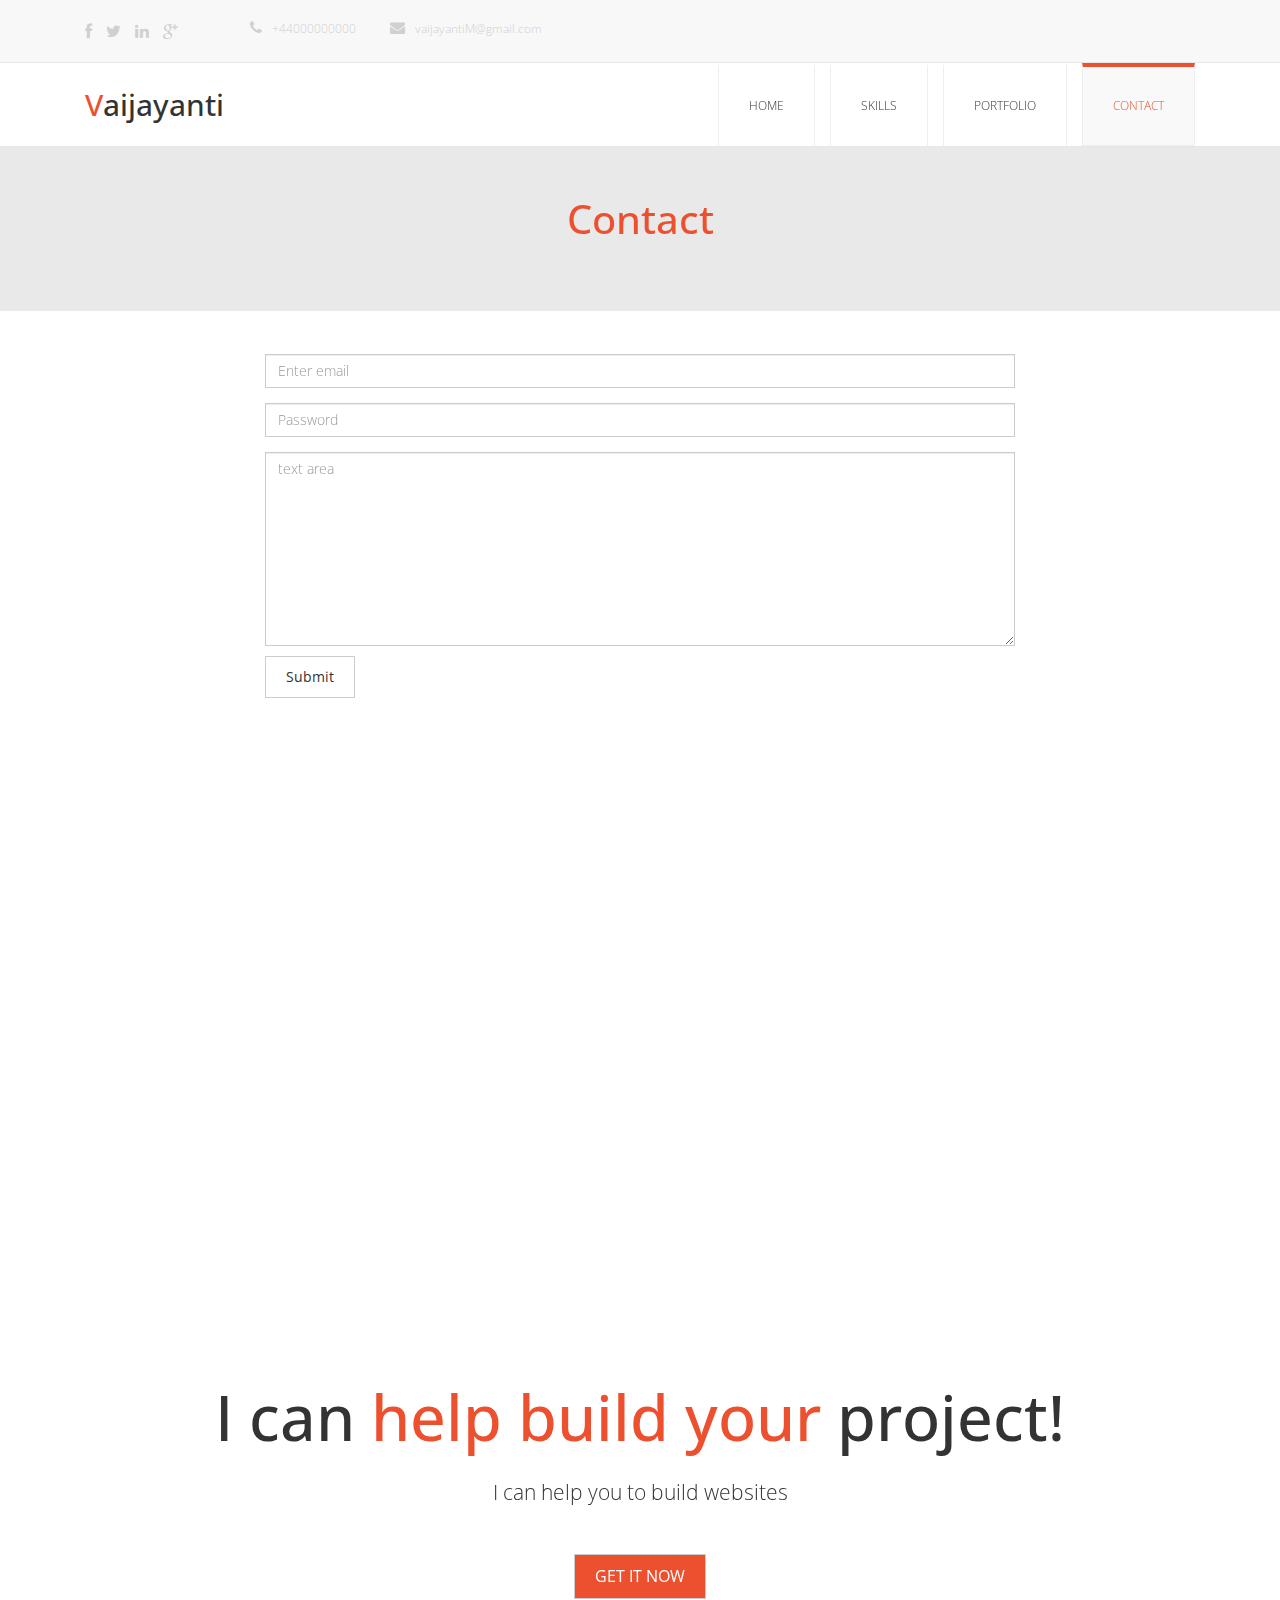
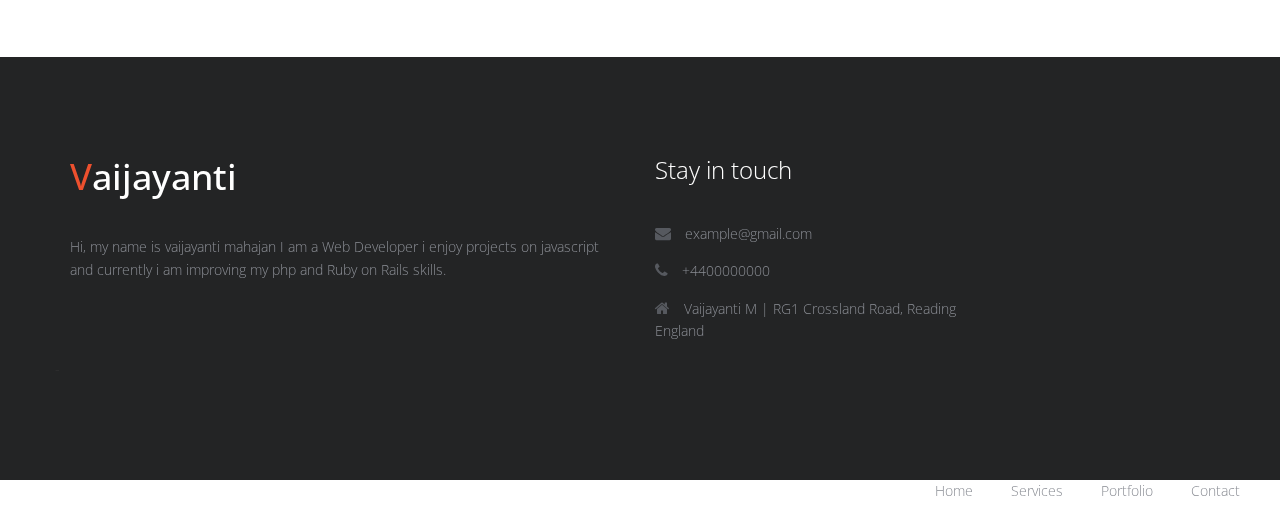
<file: contact.html>
<!DOCTYPE html>
<html lang="en">
  <head>
    <meta charset="utf-8">
    <meta http-equiv="X-UA-Compatible" content="IE=edge">
    <meta name="viewport" content="width=device-width, initial-scale=1">
    <title>Web Developer Reading</title>

    <!-- Bootstrap -->
    <link href="css/bootstrap.min.css" rel="stylesheet">
	<link rel="stylesheet" href="css/font-awesome.min.css">
	<link rel="stylesheet" type="text/css" href="css/isotope.css" media="screen" />	
	<link rel="stylesheet" href="css/animate.css">
	<link rel="stylesheet" href="js/fancybox/jquery.fancybox.css" type="text/css" media="screen" />
	<link href="css/style.css" rel="stylesheet">	
    
  </head>
  <body>
	<header>
		<nav div class="navbar navbar-default navbar-static-top" role="navigation">
			<div class="container">
				<ul class="social-network">
					<li><a href="#" data-placement="top" title="Facebook"><i class="fa fa-facebook fa-1x"></i></a></li>
					<li><a href="#" data-placement="top" title="Twitter"><i class="fa fa-twitter fa-1x"></i></a></li>
					<li><a href="#" data-placement="top" title="Linkedin"><i class="fa fa-linkedin fa-1x"></i></a></li>
					<li><a href="#" data-placement="top" title="Google plus"><i class="fa fa-google-plus fa-1x"></i></a></li>
				</ul>
				<ul class="info">
					<li><p><i class="fa fa-phone"></i>+44000000000</p></li>
					<li><a href="#"><i class="fa fa-envelope"></i>vaijayantiM@gmail.com</a></li>
				</ul>
			</div>
		</nav>
		
		<nav class="navbar navbar-default navbar-static-top" role="navigation">
			<div class="navigation">
				<div class="container">					
					<div class="navbar-header">
						<button type="button" class="navbar-toggle collapsed" data-toggle="collapse" data-target=".navbar-collapse.collapse">
							<span class="sr-only">Toggle navigation</span>
							<span class="icon-bar"></span>
							<span class="icon-bar"></span>
							<span class="icon-bar"></span>
						</button>
						<div class="navbar-brand">
							<a href="index.html"><h1><span>V</span>aijayanti</h1></a>
						</div>
					</div>
					
					<div class="navbar-collapse collapse">							
						<div class="menu">
							<ul class="nav nav-tabs" role="tablist">
								<li role="presentation"><a href="index.html">Home</a></li>
								<li role="presentation"><a href="services.html">Skills</a></li>
								<li role="presentation"><a href="portfolio.html">Portfolio</a></li>
								<li role="presentation"><a href="contact.html" class="active">Contact</a></li>						
							</ul>
						</div>
					</div>						
				</div>
			</div>	
		</nav>		
	</header>
    
	<div class="jumbotron">
		<h2>Contact</h2>		
	</div>
	<div class="contact-area">
		<div class="container">
			<div class="row">
				<div class="col-md-8 col-md-offset-2">				
					<form role="form">
						<div class="form-group">
						
						<input type="email" class="form-control" id="exampleInputEmail1" placeholder="Enter email">
						</div>
						<div class="form-group">
						
						<input type="password" class="form-control" id="exampleInputPassword1" placeholder="Password">
						</div>
						
						<textarea class="form-control" rows="9" placeholder="text area"></textarea>
						<button type="submit" class="btn btn-default">Submit</button>
					</form>
				</div>		
			</div>
		</div>
	</div>
	
	<div class="map">
		<iframe src="https://maps.google.com/maps?f=q&amp;source=s_q&amp;hl=en&amp;geocode=&amp;q=Townsend house,+Crossland Road+l+Reading,+United Kingdom&amp;aq=3&amp;oq=Reading+&amp;sll=37.0625,-95.677068&amp;sspn=37.410045,86.572266&amp;ie=UTF8&amp;hq=&amp;hnear=Kuningan&amp;t=m&amp;z=14&amp;ll=-6.238824,106.830177&amp;output=embed">
		</iframe>
	</div>
	
    
	<div class="jumbotron">
		<h1>I can <span>help build your</span> project!</h1>
		<p>I can help you to build websites</p>
		<p><a class="btn btn-primary btn-lg" href="#" role="button">Get it now</a></p>
	</div>
	
	<footer>
		<div class="inner-footer">
			<div class="container">
				<div class="row">
					<div class="col-md-6 f-about">
						<a href="index.html"><h1><span>V</span>aijayanti</h1></a>
						<p>Hi, my name is vaijayanti mahajan I am a Web Developer i enjoy projects on javascript and currently i am improving my php and Ruby on Rails skills.</p>
						
					</div>
					<div class="col-md-6 f-contact">
						<h3 class="widgetheading">Stay in touch</h3>
						<a href="#"><p><i class="fa fa-envelope"></i> example@gmail.com</p></a>
						<p><i class="fa fa-phone"></i>  +4400000000</p>
						<p><i class="fa fa-home"></i> Vaijayanti M |  RG1
							Crossland Road, Reading <br>
							England</p>
					</div>-
				</div>
			</div>
		</div>
			
		
					<nav class="foot-nav">						
						<ul>
							<li><a href="#">Home</a></li>
							<li><a href="#">Services</a></li>
							<li><a href="#">Portfolio</a></li>
							<li><a href="#">Contact</a></li>
						</ul>						
					</nav>
					<div class="clear"></div>
				</div>
			</div>
			<a href="" class="scrollup"><i class="fa fa-chevron-up"></i></a>	
		</div>
	</footer>
   

    <!-- jQuery (necessary for Bootstrap's JavaScript plugins) -->
    <script src="js/jquery-2.1.1.min.js"></script>
    <!-- Include all compiled plugins (below), or include individual files as needed -->
    <script src="js/bootstrap.min.js"></script>
	<script src="js/wow.min.js"></script>
	<script src="js/fancybox/jquery.fancybox.pack.js"></script>
	<script src="js/jquery.isotope.min.js"></script>
	<script src="js/jquery.bxslider.min.js"></script>
	<script src="js/functions.js"></script>
	<script>
	wow = new WOW(
	 {
	
		}	) 
		.init();
	</script>
  </body>
</html>
</file>
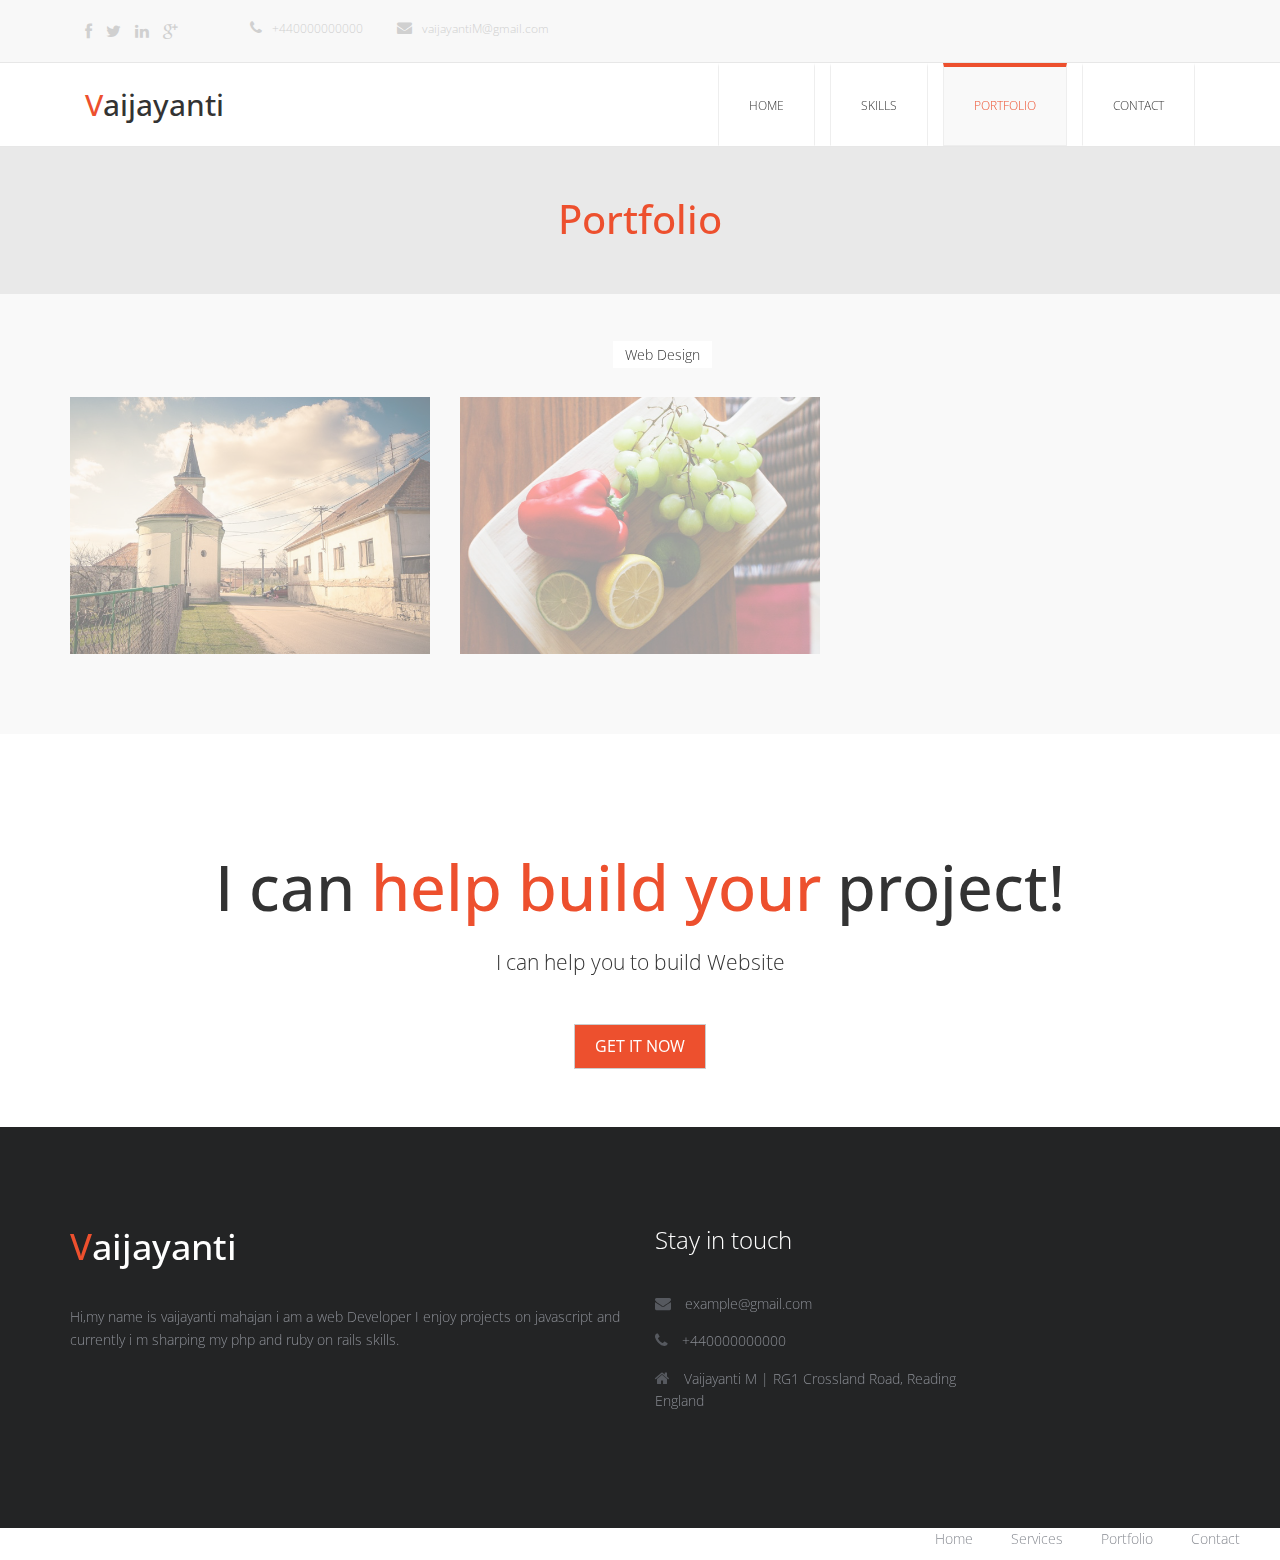
<file: portfolio.html>
<!DOCTYPE html>
<html lang="en">
  <head>
    <meta charset="utf-8">
    <meta http-equiv="X-UA-Compatible" content="IE=edge">
    <meta name="viewport" content="width=device-width, initial-scale=1">
    <title>Web Developer Reading</title>

    <!-- Bootstrap -->
    <link href="css/bootstrap.min.css" rel="stylesheet">
	<link rel="stylesheet" href="css/font-awesome.min.css">
	<link rel="stylesheet" type="text/css" href="css/isotope.css" media="screen" />	
	<link rel="stylesheet" href="css/animate.css">
	<link rel="stylesheet" href="js/fancybox/jquery.fancybox.css" type="text/css" media="screen" />
	<link href="css/style.css" rel="stylesheet">	
    
  </head>
  <body>
	<header>
		<nav div class="navbar navbar-default navbar-static-top" role="navigation">
			<div class="container">
				<ul class="social-network">
					<li><a href="#" data-placement="top" title="Facebook"><i class="fa fa-facebook fa-1x"></i></a></li>
					<li><a href="#" data-placement="top" title="Twitter"><i class="fa fa-twitter fa-1x"></i></a></li>
					<li><a href="#" data-placement="top" title="Linkedin"><i class="fa fa-linkedin fa-1x"></i></a></li>
					<li><a href="#" data-placement="top" title="Google plus"><i class="fa fa-google-plus fa-1x"></i></a></li>
				</ul>
				<ul class="info">
					<li><p><i class="fa fa-phone"></i>+440000000000</p></li>
					<li><a href="#"><i class="fa fa-envelope"></i>vaijayantiM@gmail.com</a></li>
				</ul>
			</div>
		</nav>
		
		<nav class="navbar navbar-default navbar-static-top" role="navigation">
			<div class="navigation">
				<div class="container">					
					<div class="navbar-header">
						<button type="button" class="navbar-toggle collapsed" data-toggle="collapse" data-target=".navbar-collapse.collapse">
							<span class="sr-only">Toggle navigation</span>
							<span class="icon-bar"></span>
							<span class="icon-bar"></span>
							<span class="icon-bar"></span>
						</button>
						<div class="navbar-brand">
							<a href="index.html"><h1><span>V</span>aijayanti</h1></a>
						</div>
					</div>
					
					<div class="navbar-collapse collapse">							
						<div class="menu">
							<ul class="nav nav-tabs" role="tablist">
								<li role="presentation"><a href="index.html">Home</a></li>
								<li role="presentation"><a href="services.html">Skills</a></li>
								<li role="presentation"><a href="portfolio.html"  class="active">Portfolio</a></li>
								<li role="presentation"><a href="contact.html">Contact</a></li>						
							</ul>
						</div>
					</div>						
				</div>
			</div>	
		</nav>		
	</header>
    
	<div class="jumbotron">
		<h2>Portfolio</h2>		
	</div>
	
	<!-- section works -->
		<section id="section-works" class="section appear clearfix">
			<div class="container">						
				<div class="row">
					<nav id="filter" class="col-md-12 text-center">
						<ul>
						  <li><a href="#"  class="btn-theme btn-small" data-filter=".webdesign" >Web Design</a></li>
						</ul>
					</nav>
					<div class="col-md-12">
						<div class="row">
							<div class="portfolio-items isotopeWrapper clearfix" id="3">							  
								<article class="col-md-4 isotopeItem webdesign">
									<div class="portfolio-item">
										<div class="wow rotateInUpLeft" data-animation-delay="4.8s">
											<img src="img/portfolio/1.jpg" alt="welcome" />
										</div>
										<div class="portfolio-desc align-center">
											<div class="folio-info">
												<h5><a href="#">Project name 1</a></h5>
												<a href="img/portfolio/1.jpg" class="fancybox"><i class="fa fa-external-link fa-2x"></i></a>
											</div>										   
										</div>
									</div>
								</article>

								
							


								<article class="col-md-4 isotopeItem webdesign">
									<div class="portfolio-item">
										<div class="wow rotateInDownRight">
											<img src="img/portfolio/6.jpg" alt="" />
										 </div>		
										<div class="portfolio-desc align-center">
											<div class="folio-info">
												<h5><a href="#">Project name 2</a></h5>
												<a href="img/portfolio/6.jpg" class="fancybox"><i class="fa fa-external-link fa-2x"></i></a>
											 </div>										   
										</div>
									</div>
								</article>

							
							</div>                                       
						</div>                                     
					</div>
				</div>				
			</div>
		</section>
    
	<div class="jumbotron">
		<h1>I can <span>help build your</span> project!</h1>
		<p>I can help you to build Website</p>
		<p><a class="btn btn-primary btn-lg" href="#" role="button">Get it now</a></p>
	</div>
	
	<footer>
		<div class="inner-footer">
			<div class="container">
				<div class="row">
					<div class="col-md-6 f-about">
						<a href="index.html"><h1><span>V</span>aijayanti</h1></a>
						<p>Hi,my name is vaijayanti mahajan i am a web Developer I enjoy projects on javascript and currently i m sharping my php and ruby on rails skills.</p>
						</div>
						
				
					<div class="col-md-6 f-contact">
						<h3 class="widgetheading">Stay in touch</h3>
						<a href="#"><p><i class="fa fa-envelope"></i> example@gmail.com</p></a>
						<p><i class="fa fa-phone"></i>  +440000000000</p>
						<p><i class="fa fa-home"></i> Vaijayanti M |  RG1
							Crossland Road, Reading <br>
							England</p>
					</div>
				</div>
			</div>
	</div>
			
		
					<nav class="foot-nav">
						<ul>
							<li><a href="#">Home</a></li>
							<li><a href="#">Services</a></li>
							<li><a href="#">Portfolio</a></li>
							<li><a href="#">Contact</a></li>
						</ul>
					</nav>
					<div class="clear"></div>
				</div>
			</div>
			<a href="" class="scrollup"><i class="fa fa-chevron-up"></i></a>	
		</div>
	</footer>
   

    <!-- jQuery (necessary for Bootstrap's JavaScript plugins) -->
    <script src="js/jquery-2.1.1.min.js"></script>
    <!-- Include all compiled plugins (below), or include individual files as needed -->
    <script src="js/bootstrap.min.js"></script>
	<script src="js/wow.min.js"></script>
	<script src="js/fancybox/jquery.fancybox.pack.js"></script>
	<script src="js/jquery.isotope.min.js"></script>
	<script src="js/jquery.bxslider.min.js"></script>
	<script src="js/functions.js"></script>
	<script>
	wow = new WOW(
	 {
	
		}	) 
		.init();
	</script>
  </body>
</html>
</file>
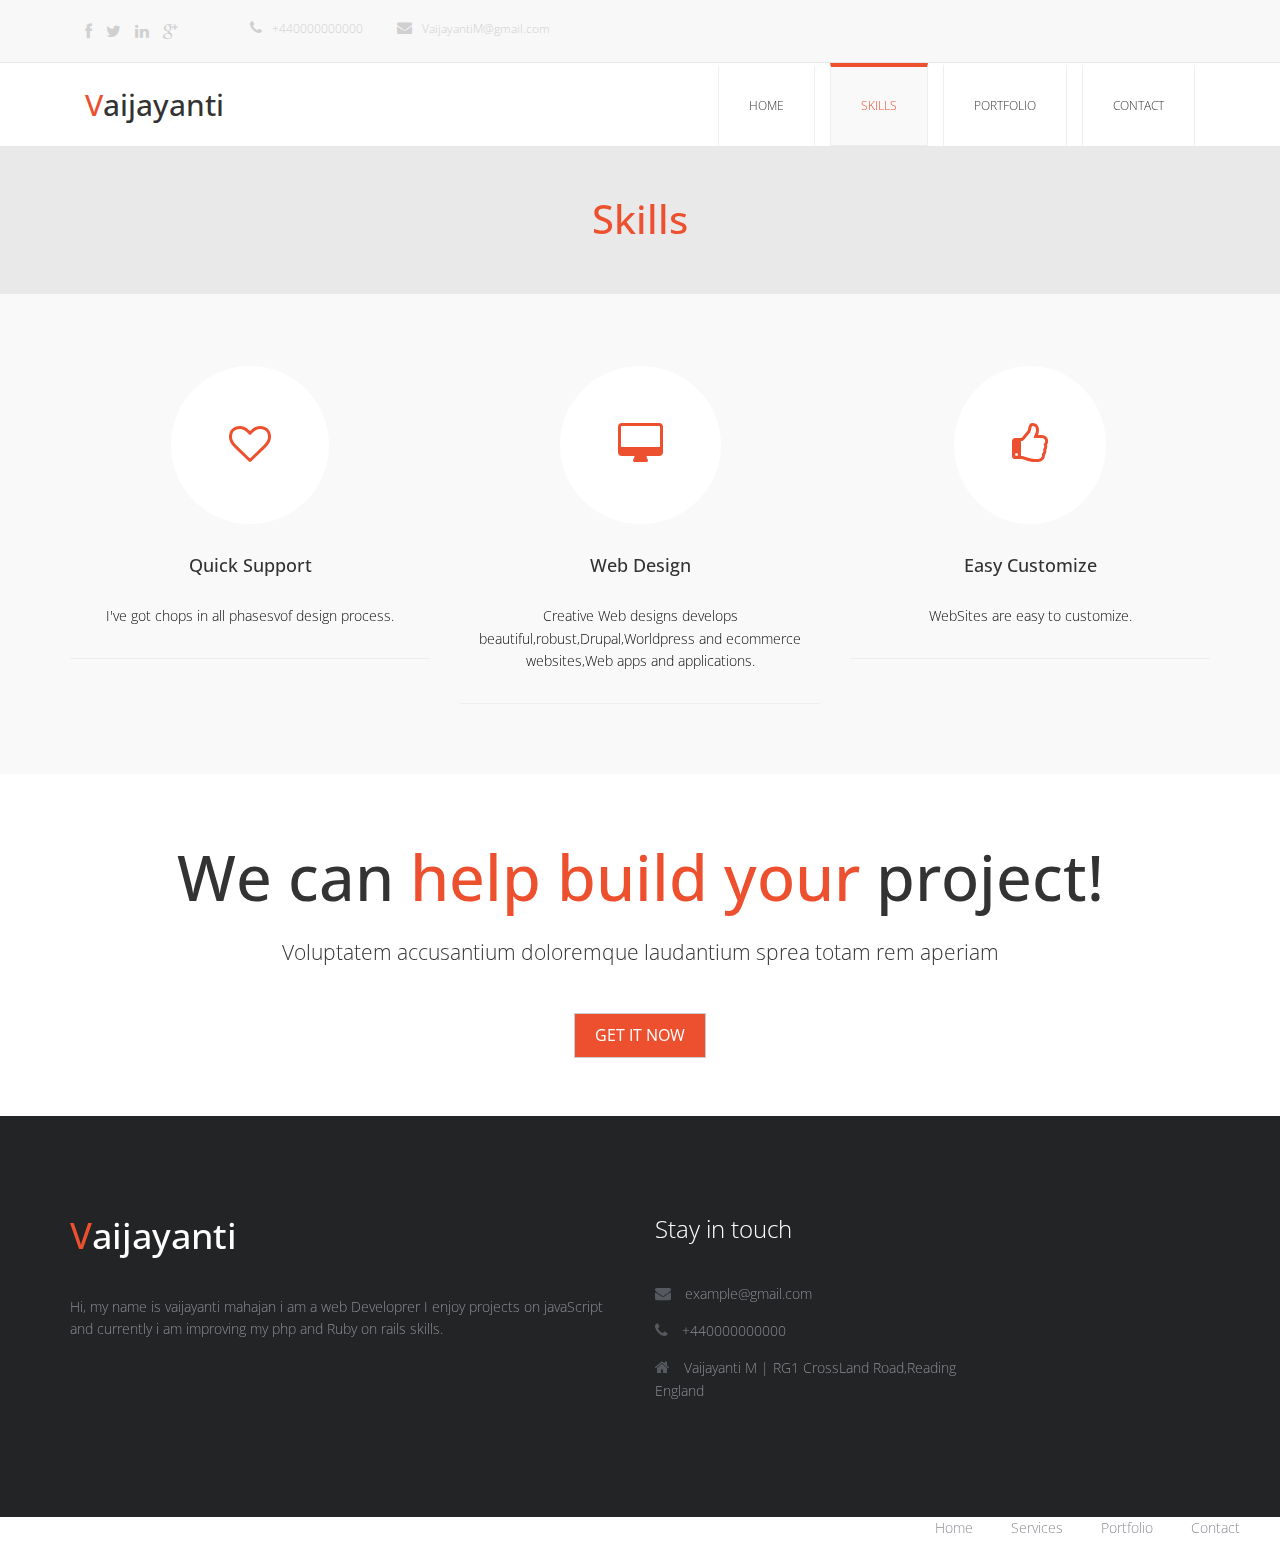
<file: services.html>
<!DOCTYPE html>
<html lang="en">
  <head>
    <meta charset="utf-8">
    <meta http-equiv="X-UA-Compatible" content="IE=edge">
    <meta name="viewport" content="width=device-width, initial-scale=1">
    <title>Web Developer Reading</title>

    <!-- Bootstrap -->
    <link href="css/bootstrap.min.css" rel="stylesheet">
	<link rel="stylesheet" href="css/font-awesome.min.css">
	<link rel="stylesheet" type="text/css" href="css/isotope.css" media="screen" />	
	<link rel="stylesheet" href="css/animate.css">
	<link rel="stylesheet" href="js/fancybox/jquery.fancybox.css" type="text/css" media="screen" />
	<link href="css/style.css" rel="stylesheet">	
    <!-- HTML5 shim and Respond.js for IE8 support of HTML5 elements and media queries -->
    <!-- WARNING: Respond.js doesn't work if you view the page via file:// -->
    <!--[if lt IE 9]>
      <script src="https://oss.maxcdn.com/html5shiv/3.7.2/html5shiv.min.js"></script>
      <script src="https://oss.maxcdn.com/respond/1.4.2/respond.min.js"></script>
    <![endif]-->
  </head>
  <body>
	<header>
		<nav div class="navbar navbar-default navbar-static-top" role="navigation">
			<div class="container">
				<ul class="social-network">
					<li><a href="#" data-placement="top" title="Facebook"><i class="fa fa-facebook fa-1x"></i></a></li>
					<li><a href="#" data-placement="top" title="Twitter"><i class="fa fa-twitter fa-1x"></i></a></li>
					<li><a href="#" data-placement="top" title="Linkedin"><i class="fa fa-linkedin fa-1x"></i></a></li>
					<li><a href="#" data-placement="top" title="Google plus"><i class="fa fa-google-plus fa-1x"></i></a></li>
				</ul>
				<ul class="info">
					<li><p><i class="fa fa-phone"></i>+440000000000</p></li>
					<li><a href="#"><i class="fa fa-envelope"></i>VaijayantiM@gmail.com</a></li>
				</ul>
			</div>
		</nav>
		
		<nav class="navbar navbar-default navbar-static-top" role="navigation">
			<div class="navigation">
				<div class="container">					
					<div class="navbar-header">
						<button type="button" class="navbar-toggle collapsed" data-toggle="collapse" data-target=".navbar-collapse.collapse">
							<span class="sr-only">Toggle navigation</span>
							<span class="icon-bar"></span>
							<span class="icon-bar"></span>
							<span class="icon-bar"></span>
						</button>
						<div class="navbar-brand">
							<a href="index.html"><h1><span>V</span>aijayanti</h1></a>
						</div>
					</div>
					
					<div class="navbar-collapse collapse">							
						<div class="menu">
							<ul class="nav nav-tabs" role="tablist">
								<li role="presentation"><a href="index.html">Home</a></li>
								<li role="presentation"><a href="services.html" class="active">Skills</a></li>
								<li role="presentation"><a href="portfolio.html">Portfolio</a></li>
								<li role="presentation"><a href="contact.html">Contact</a></li>						
							</ul>
						</div>
					</div>						
				</div>
			</div>	
		</nav>		
	</header>
    
	<div class="jumbotron">
		<h2>Skills</h2>		
	</div>
    
    <div class="our-services">	
		<div class="container">
			<div class="row">				
				<div class="col-md-4">
					<div class="wow bounceIn" data-wow-offset="0" data-wow-delay="0.4s">
						<div class="services">											
							<div class="icons">
								<i class="fa fa-heart-o fa-3x"></i>
							</div>
							<h4>Quick Support</h4>	
							<p>
							I've got chops in all phasesvof design process.
							</p>
						</div>
					</div>
					<hr>
				</div>
				
				<div class="col-md-4">
					<div class="wow bounceIn" data-wow-offset="0" data-wow-delay="0.8s">
						<div class="services">											
							<div class="icons">
								<i class="fa fa-desktop fa-3x"></i>
							</div>
							<h4>Web Design</h4>
							<p>
							 Creative Web designs develops beautiful,robust,Drupal,Worldpress and ecommerce websites,Web apps and applications.
							</p>							
						</div>
					</div>
					<hr>
				</div>
				
				<div class="col-md-4">
					<div class="wow bounceIn" data-wow-offset="0" data-wow-delay="0.4s">
						<div class="services">												
							<div class="icons">
								<i class="fa fa-thumbs-o-up fa-3x"></i>
							</div>
							<h4>Easy Customize</h4>
							<p>
						        WebSites are easy to customize.
							</p>							
						</div>
					</div>
					<hr>
				</div>
				
						
			</div>
		</div>
	</div>
    
	<div class="jumbotron">
		<h1>We can <span>help build your</span> project!</h1>
		<p>Voluptatem accusantium doloremque laudantium sprea totam rem aperiam</p>
		<p><a class="btn btn-primary btn-lg" href="#" role="button">Get it now</a></p>
	</div>
	
	<footer>
		<div class="inner-footer">
			<div class="container">
				<div class="row">
					<div class="col-md-6 f-about">
						<a href="index.html"><h1><span>V</span>aijayanti</h1></a>
						<p>Hi, my name is vaijayanti mahajan i am a web Developrer I enjoy projects on javaScript and currently i am improving my php and Ruby on rails skills.</p>
						
					</div>
					
					<div class="col-md-6 f-contact">
						<h3 class="widgetheading">Stay in touch</h3>
						<a href="#"><p><i class="fa fa-envelope"></i> example@gmail.com</p></a>
						<p><i class="fa fa-phone"></i>  +440000000000</p>
						<p><i class="fa fa-home"></i> Vaijayanti M  |  RG1
							CrossLand Road,Reading <br>
							England</p>
					</div>
				</div>
			</div>
		</div>
			
	
					<nav class="foot-nav">
						<ul>
							<li><a href="#">Home</a></li>
							<li><a href="#">Services</a></li>
							<li><a href="#">Portfolio</a></li>
							<li><a href="#">Contact</a></li>
						</ul>
					</nav>
					<div class="clear"></div>
				</div>
			</div>
			<a href="" class="scrollup"><i class="fa fa-chevron-up"></i></a>	
		</div>
	</footer>
   

    <!-- jQuery (necessary for Bootstrap's JavaScript plugins) -->
    <script src="js/jquery-2.1.1.min.js"></script>
    <!-- Include all compiled plugins (below), or include individual files as needed -->
    <script src="js/bootstrap.min.js"></script>
	<script src="js/wow.min.js"></script>
	<script src="js/fancybox/jquery.fancybox.pack.js"></script>
	<script src="js/jquery.bxslider.min.js"></script>
	<script src="js/functions.js"></script>
	<script>
	wow = new WOW(
	 {
	
		}	) 
		.init();
	</script>
  </body>
</html>
</file>
<file: css/isotope.css>
/* Start: Recommended Isotope styles */

/**** Isotope Filtering ****/

.isotope-item {
  z-index: 2;
}

.isotope-hidden.isotope-item {
  pointer-events: none;
  z-index: 1;
}

/**** Isotope CSS3 transitions ****/

.isotope,
.isotope .isotope-item {
  -webkit-transition-duration: 0.8s;
     -moz-transition-duration: 0.8s;
      -ms-transition-duration: 0.8s;
       -o-transition-duration: 0.8s;
          transition-duration: 0.8s;
}

.isotope {
  -webkit-transition-property: height, width;
     -moz-transition-property: height, width;
      -ms-transition-property: height, width;
       -o-transition-property: height, width;
          transition-property: height, width;
}

.isotope .isotope-item {
  -webkit-transition-property: -webkit-transform, opacity;
     -moz-transition-property:    -moz-transform, opacity;
      -ms-transition-property:     -ms-transform, opacity;
       -o-transition-property:         top, left, opacity;
          transition-property:         transform, opacity;
}

/**** disabling Isotope CSS3 transitions ****/

.isotope.no-transition,
.isotope.no-transition .isotope-item,
.isotope .isotope-item.no-transition {
  -webkit-transition-duration: 0s;
     -moz-transition-duration: 0s;
      -ms-transition-duration: 0s;
       -o-transition-duration: 0s;
          transition-duration: 0s;
}

/* End: Recommended Isotope styles */



/* disable CSS transitions for containers with infinite scrolling*/
.isotope.infinite-scrolling {
  -webkit-transition: none;
     -moz-transition: none;
      -ms-transition: none;
       -o-transition: none;
          transition: none;
}



/**** Isotope styles ****/

/* required for containers to inherit vertical size from window */
/*html,
body {
  height: 100%;
}*/

#container {
  border: 1px solid #666;
  padding: 5px;
  margin-bottom: 20px;
}

.element {
  width: 110px;
  height: 110px;
  margin: 5px;
  float: left;
  overflow: hidden;
  position: relative;
  background: #888;
  color: #222;
  -webkit-border-top-right-radius: 1.2em;
      -moz-border-radius-topright: 1.2em;
          border-top-right-radius: 1.2em;
}

.element.alkali          { background: #F00; background: hsl(   0, 100%, 50%); }
.element.alkaline-earth  { background: #F80; background: hsl(  36, 100%, 50%); }
.element.lanthanoid      { background: #FF0; background: hsl(  72, 100%, 50%); }
.element.actinoid        { background: #0F0; background: hsl( 108, 100%, 50%); }
.element.transition      { background: #0F8; background: hsl( 144, 100%, 50%); }
.element.post-transition { background: #0FF; background: hsl( 180, 100%, 50%); }
.element.metalloid       { background: #08F; background: hsl( 216, 100%, 50%); }
.element.other.nonmetal  { background: #00F; background: hsl( 252, 100%, 50%); }
.element.halogen         { background: #F0F; background: hsl( 288, 100%, 50%); }
.element.noble-gas       { background: #F08; background: hsl( 324, 100%, 50%); }


.element * {
  position: absolute;
  margin: 0;
}

.element .symbol {
  left: 0.2em;
  top: 0.4em;
  font-size: 3.8em;
  line-height: 1.0em;
  color: #FFF;
}
.element.large .symbol {
  font-size: 4.5em;
}

.element.fake .symbol {
  color: #000;
}

.element .name {
  left: 0.5em;
  bottom: 1.6em;
  font-size: 1.05em;
}

.element .weight {
  font-size: 0.9em;
  left: 0.5em;
  bottom: 0.5em;
}

.element .number {
  font-size: 1.25em;
  font-weight: bold;
  color: hsla(0,0%,0%,.5);
  right: 0.5em;
  top: 0.5em;
}

.variable-sizes .element.width2 { width: 230px; }

.variable-sizes .element.height2 { height: 230px; }

.variable-sizes .element.width2.height2 {
  font-size: 2.0em;
}

.element.large,
.variable-sizes .element.large,
.variable-sizes .element.large.width2.height2 {
  font-size: 3.0em;
  width: 350px;
  height: 350px;
  z-index: 100;
}

.clickable .element:hover {
  cursor: pointer;
}

.clickable .element:hover h3 {
  text-shadow:
    0 0 10px white,
    0 0 10px white
  ;
}

.clickable .element:hover h2 {
  color: white;
}
</file>
<file: css/style.css>
/* ==== Google font ==== */
@import url(http://fonts.googleapis.com/css?family=Open+Sans:400,300,700,600);

@import url('font-awesome.css');
/* ==== overwrite bootstrap standard ==== */
@import url('overwrite.css');
@import url('animate.css');



body {
	font-family:'Open Sans', Arial, sans-serif;
	font-size:14px;
	font-weight:300;
	line-height:1.6em;
	color:#333;
	background-color:#fff;
}

hi,h2,h3,h4,h5,h6 {
	color:#333;
	line-height:1.1em;
}

p {
	color:#333;
}
a {
    text-decoration:none;
    transition: all 0.1s ease-in-out;
    -moz-transition: all 0.1s ease-in-out;
    -webkit-transition: all 0.1s ease-in-out;
    -o-transition: all 0.1s ease-in-out;
    outline: none;
	color:#333;
}
a:hover {
  text-decoration: none;
  color:#eee;	
}

ul.social-network {
	font-size: 16px;
	list-style:none;
	margin-top:10px;
	padding:10px;
	transition: all 0.3s ease-in-out;
  -moz-transition: all 0.3s ease-in-out;
  -webkit-transition: all 0.3s ease-in-out;
  -o-transition: all 0.3s ease-in-out;
}

ul.social-network li {
	display:inline;
	margin: 0 5px;	
}
ul.social-network li a {	
	color:#d0d0d0;
	
}
.social-network li:hover .fa-twitter {
  color: #00abf0;
}
.social-network li:hover .fa-facebook {
  color: #39579a;
}
.social-network li:hover .fa-google-plus {
  color: #eb8984;
}
.social-network li:hover .fa-pinterest {
  color: #c9171e;
  
}
.social-network li:hover .fa-linkedin {
  color: #0077b5;
  
}
.info {
  float: left;
  margin-top: -45px;
   margin-left: 110px;
}

.info li {
  display: inline-block;
  margin-left: 30px;
}

.info i {
  color: #d0d0d0;
  font-size: 15px;
  margin-right: 10px;
}

.info a {
  color: #d0d0d0;
  font-size: 12px; 
}

.info a:hover {
  color: #ED502E;
}

.info p {
  color: #d0d0d0;
  font-size: 12px;
  margin: 0;
}

/*===========================
  Menu and Navigation
============================ */
.navigation  {
  background-color:#fff;
  padding:0;

}

.navbar-brand h1 {
	margin-top:-10px;
	float: left;	
	font-size: 30px;	
	color:#333;	
	
}
.navbar-brand h1 span {
	color: #ED502E;
}

.menu {
	font-size:12px;
	float:right;
	text-transform:uppercase;
	font-weight:300;	
}

.menu ul.nav-tabs li {
	color:#000;	
}

.nav-tabs {
  border-bottom: 0;
}
.nav-tabs > li {
  float: left;
  margin-bottom: 0;
}
.nav-tabs > li > a {	
	margin-top:-20px;
	margin-right:15px;
	line-height: 1.42857143;
	border-color: #fff #eee #fff;
	border-top: 4px solid transparent;
	border-radius:0;
	color:#333;
	padding:30px;
}

.nav-tabs > li > a:hover {	
  border-color: #ED502E #eee #eee;
  color: #ED502E;
  border-radius:0;
  background-color:#f9f9f9; 
  transition: all 0.3s ease-in-out;
  -moz-transition: all 0.3s ease-in-out;
  -webkit-transition: all 0.3s ease-in-out;
  -o-transition: all 0.3s ease-in-out;
}
.nav-tabs > li > a.active {
	border-color: #ED502E #eee #eee;
  color: #ED502E;
  border-radius:0;
  background-color:#f9f9f9; 
  transition: all 0.3s ease-in-out;
  -moz-transition: all 0.3s ease-in-out;
  -webkit-transition: all 0.3s ease-in-out;
  -o-transition: all 0.3s ease-in-out;
}
.slider {
	margin-top:-20px;
	margin-left:7px;
}

.align-center {
	text-align:center;
	background-color:#fff;
	color:#000;
	padding:70px;
	margin-top:20px;
	margin-bottom:20px;	
}
.align-center  h4 {
	padding:10px;
	-webkit-box-shadow: 1px 2px 2px 4px rgba(204,204,204,1);
-moz-box-shadow: 1px 2px 2px 4px rgba(204,204,204,1);
box-shadow: 1px 2px 2px 4px rgba(204,204,204,1);
}
.align-center  p {
	margin-top:10px;
	margin-bottom:30px;
}
.align-center:hover {
	-webkit-box-shadow: 1px 2px 2px 4px rgba(204,204,204,1);
-moz-box-shadow: 1px 2px 2px 4px rgba(204,204,204,1);
box-shadow: 1px 2px 2px 4px rgba(204,204,204,1);
}
.icon {
	margin-top:30px;
	margin-bottom:30px;
	color:#ED502E;
}

.ficon i {
	color:#ED502E;
}
.ficon a {
	color:#333;
}
.ficon a:hover {
	color:#eee;
}
.btn {
	color:#333;
  display: inline-block;
  padding: 10px 20px;
  margin-bottom: 0;
  font-size: 14px;
  font-weight: normal;
  line-height: 1.42857143;
  text-align: center;
  white-space: nowrap;
  vertical-align: middle;
  -ms-touch-action: manipulation;
      touch-action: manipulation;
  cursor: pointer;
  -webkit-user-select: none;
     -moz-user-select: none;
      -ms-user-select: none;
          user-select: none;
  background-image: none;
  border: 1px solid transparent;
  border-radius: 0;
}

.btn:hover {
  color: #fff;
  text-decoration: none;
  background-color: #ED502E;
  transition: all 0.3s ease-in-out;
  -moz-transition: all 0.3s ease-in-out;
  -webkit-transition: all 0.3s ease-in-out;
  -o-transition: all 0.3s ease-in-out;
}

.btn-default {
  color: #fff;
  background-color: #fff;
  border-color: #ccc;
}

.thumbnail {
  display: block;
  padding: 4px;
  margin-bottom: 20px;
  line-height: 1.42857143;
  background-color: #fff;
  border: 1px solid #ddd;
  border-radius: 0;
  text-align:center;
  -webkit-transition: border .2s ease-in-out;
       -o-transition: border .2s ease-in-out;
          transition: border .2s ease-in-out;
}
.img-thumbnail {
  display: inline-block;
  max-width: 100%;
  height: auto;
  padding: 4px;
  line-height: 1.42857143;
  background-color: #fff;
  border: 1px solid #ddd;
  border-radius: 0;
  -webkit-transition: all .2s ease-in-out;
       -o-transition: all .2s ease-in-out;
          transition: all .2s ease-in-out;
}
.img-thumbnail img {
	margin-top:20px;
	margin-bottom:20px;	
	border-radius:50%
}

.box {	
	background-color:#f9f9f9;
	padding-top:80px;
	padding-bottom:60px;
	
}
.caption {
	text-align:center;
}
.caption a {
	margin-top:20px;
	margin-bottom:20px;
	color:#333;
}

.jumbotron {
	text-align:center;
	margin-bottom:-5px;	
	background-color:#fff;	
}
.jumbotron p {
	margin-top:30px;
}
.jumbotron span{
	color:#ED502E;
}
.jumbotron .btn-primary {
  color: #fff;
  border-color: #ccc;
  font-size:16px;
  text-transform:uppercase;
  margin-top:20px;
  background-color:#ED502E;
}
.jumbotron .btn-primary:hover {
  color:#333;
  background-color:#f9f9f9;
}

.jumbotron h2 {
	margin-top:-68px;
	margin-bottom:-60px;
   color:#ED502E;
   background-color:#e9e9e9;
   padding: 50px;
   padding-bottom:70px;
   font-size:40px;
  
}
/*===========================
  Services
============================ */

.our-services {	
	padding-top:50px;
	padding-bottom:50px;
	background-color:#f9f9f9;
}
.services  {
	text-align:center;	
}
.services p {
	margin-bottom:30px;
	margin-top:30px;
	color:#090909;
}
.icons i {
	padding:50px;
	border-radius:50%;
	color:#ED502E;
	background-color:#fff;
	border-color:#ccc;
	margin-top:30px;
	margin-bottom:30px;
	box-shadow: 0 0 0 8px rgba(255,255,255,1);
	-webkit-transition: background 0.2s, color 0.2s;
	-moz-transition: background 0.2s, color 0.2s;
	transition: background 0.2s, color 0.2s;
}
.icons i:hover {
	background-color:#ED502E;
	color: #fff;
}


/*===========================
  Portfolio
============================ */
#section-works {
	margin-top:-5px;
	margin-bottom:50px;
	background-color:#f9f9f9;
	padding-top:50px;
	padding-bottom:50px;
}

nav#filter a {
	background-color: #fff;
	color:#333;
}
nav#filter a:hover, nav#filter a.current {
	background-color: #ED502E;
	color:#fff;
}

/* ------- */

.isotopeWrapper article{
    margin-bottom: 30px;
}

#portfolio img  {
	width:100%;
	
}

#portfolio article p {
	margin-bottom:1.45em;/*set next row on the baseline*/
}
nav#filter {
	margin-bottom:1.5em;
}

nav#filter li {
	display:inline-block;
	margin:0 0 0 5px;
}
nav#filter a {
	padding: 4px 12px;
	line-height: 20px;
	text-decoration: none;
}


.portfolio-items article img {width:100%;} 

.portfolio-item {
	display: block;
	position: relative;
	-webkit-transition: all 0.2s ease-in-out;
	-moz-transition: all 0.2s ease-in-out;
	-o-transition: all 0.2s ease-in-out;
	transition: all 0.2s ease-in-out;
}
.portfolio-item img {
	-webkit-transition: all 300ms linear;
	-moz-transition: all 300ms linear;
	-o-transition: all 300ms linear;
	-ms-transition: all 300ms linear;
	transition: all 300ms linear;
	background: #fff;
	opacity:0.5;	
}

.portfolio-item .portfolio-desc {
    display: block;
    opacity: 0;
    position: absolute;
    width: 100%;
	left: 0;
	top: 0;
	color: rgba(220, 220, 220, 0.7);
}
.portfolio-item:hover .portfolio-desc {
	padding-top: 20%;
	height: 100%;
    transition: all 200ms ease-in-out 0s;
	opacity: 1;
}

.portfolio-item .portfolio-desc a {
	color: #ED502E;
}
.portfolio-item .portfolio-desc a:hover {
	/*text-shadow: 2px 2px 1px rgba(0, 0, 0, 0.7);*/
	text-decoration: none;
}
.portfolio-item .portfolio-desc .folio-info {
	top:-20px;	
	padding: 30px;
	height: 0;
    opacity: 0;
    position: relative;
}
.portfolio-item:hover .folio-info{
	height: 100%;
    opacity: 0.8;
    transition: all 500ms ease-in-out 0s;
	top:-10px;
}


.portfolio-item .portfolio-desc .folio-info h5 {
	text-transform: uppercase;
	
}
.portfolio-item .portfolio-desc .folio-info p {
	
	font-size: 12px;
}
/* --- contact-area --- */
.contact-area  {
	margin-top:60px;
	margin-bottom:30px;
}

button.btn-default {
	margin-top:10px;
	margin-bottom:30px;
	background-color:#fff;
	color:#333;
}
button.btn-default:hover {
	background-color:#ED502E;
	color:#fff;
}
textarea.form-control {
	border-radius:0;

}

/* --- Map --- */
.map{
	position:relative;
	margin-top:18px;	
}

.map iframe{
	width:100%;
	height:550px;
	border:none;
}

.map-grid iframe{
	width:100%;
	height:350px;
	border:none;
	margin:0 0 -5px 0;
	padding:0;
}


/*=========================
  Footer
 ================= */

footer {
  background: #232425;
}

.inner-footer {
  padding: 100px 0;
}
.inner-footer  ul li,a  {
	 list-style:none;
}
.widgetheading {
  font-size: 24px;
  color: #fff;
  font-weight: 100;
  margin-top: 0;
  margin-bottom: 40px;
  
}
.f-about a h1 {
	margin-top: 0;
	margin-bottom: 40px;
	color: #fff;
	
}
.f-about a h1 span {
	color: #ED502E;
	
}
.f-about p {
  font-size: 14px;
  color: #8a8d94;
}


.f-contact p {
  font-size: 14px;
  color: #8a8d94;
  margin: 0;
  
  font-weight: 300;
  margin-bottom: 15px;
}

.f-contact i {
  color: #56595f;
  font-size: 16px;
  margin-right: 10px;
}

.f-contact a:hover p{
  color: #fff;
}
.last-div {
    background: #1f2021;
    padding: 20px 0;
    position: relative;
}

.copyright {
    font-size: 14px;
    color: #8a8d94;
    margin: 0;
    
    font-weight: 300;
    float: left;
}
.copyright a{
    color: #8a8d94;
}
.copyright a:hover {
    text-decoration: underline;
    color: #ED502E;
}

.foot-nav {
    float: right;
	margin-right:20px;
}

.foot-nav li {
    display: inline;
	margin-right:20px;
}

.foot-nav li:after {
    content: "";
    padding-left: 7px;
    margin-right: 7px;
}

.foot-nav li:last-child:after {
	display: none;
}

.foot-nav a {
	font-size: 14px;
	color: #8a8d94;
	margin: 0;
	font-weight: 300;
}

.foot-nav a:hover {
    color: #ED502E;
}

a.scrollup{
    color:#fff;
	height:40px;
	width:40px;
	font-size:22px;
	line-height:40px;
	text-align:center;
	text-decoration:none;
	position:fixed;
	bottom:20px;
	right:40px;	
	opacity:0,5;
	border-radius:50%;
	z-index:999;
}
a.scrollup:hover{
	opacity:1;
	background-color:#ED502E;
	color:#fff;;	
}


/* ========================================
Media queries
========================================= */
/* Small devices (tablets, 768px and up) */

@media (min-width: @screen-sm-min) { 

	.img-thumbnail img {
		margin-right:30px;
		
	}






 }
</file>
